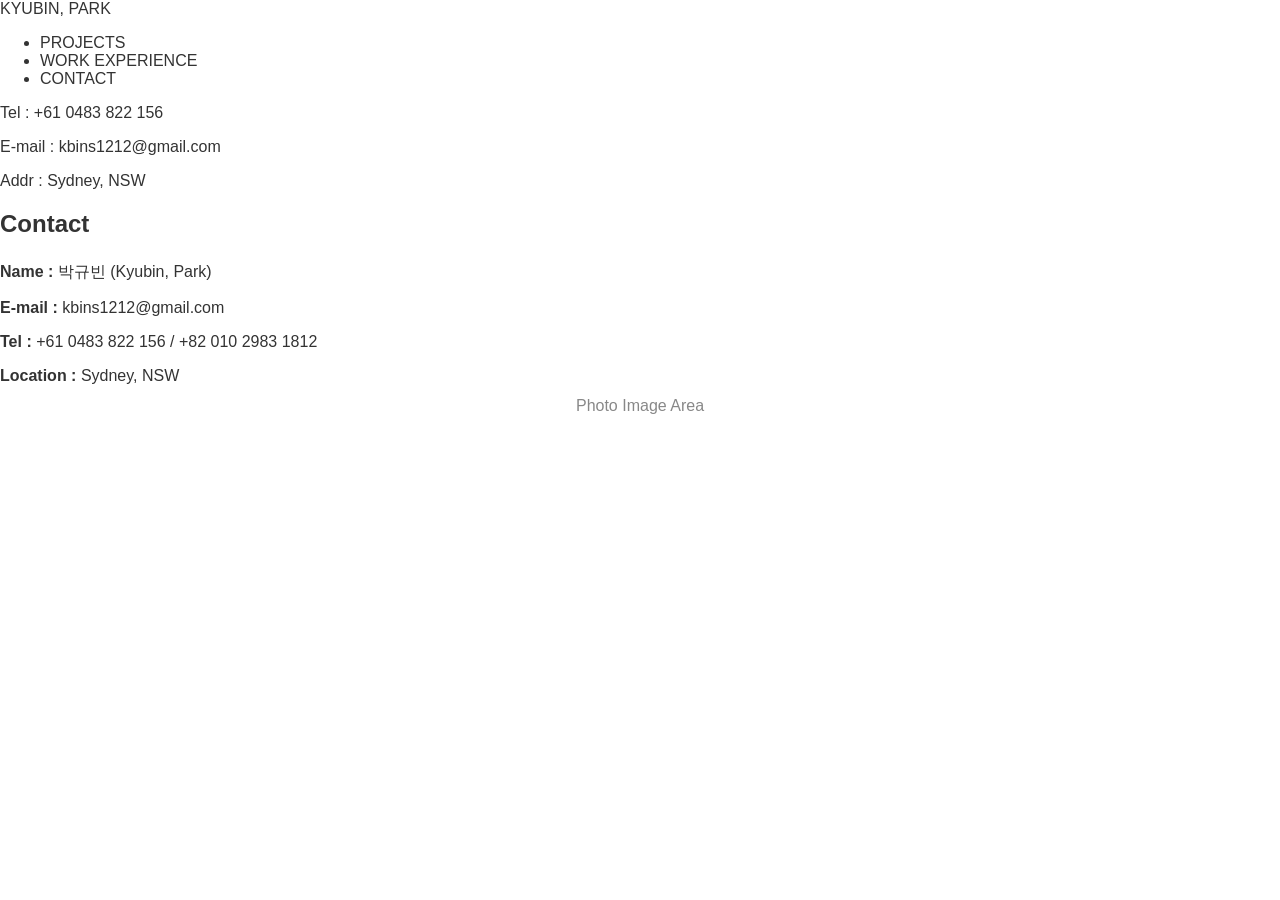
<file: contact.html>
<!DOCTYPE html>
<html lang="ko">
<head>
  <meta charset="UTF-8">
  <meta name="viewport" content="width=device-width, initial-scale=1.0">
  <title>Contact - Kyu Bin Park</title>
  <link rel="stylesheet" href="style.css">
</head>
<body>

  <aside>
    <div>
      <a href="index.html" style="text-decoration:none;"><div class="logo-box">KYUBIN, PARK</div></a>
      <nav>
        <ul>
          <li><a href="index.html">PROJECTS</a></li>
          <li><a href="experience.html">WORK EXPERIENCE</a></li>
          <li><a href="contact.html" class="active">CONTACT</a></li>
        </ul>
      </nav>
    </div>
    <div class="sidebar-info">
      <p>Tel : +61 0483 822 156</p>
      <p>E-mail : kbins1212@gmail.com</p>
      <p>Addr : Sydney, NSW</p>
    </div>
  </aside>

  <main>
    <div class="contact-container">
      <div>
        <h2 style="margin-bottom: 24px;">Contact</h2>
        <p style="margin-bottom: 12px;"><strong>Name :</strong> 박규빈 (Kyubin, Park)</p>
        <p style="margin-bottom: 12px;"><strong>E-mail :</strong> kbins1212@gmail.com</p>
        <p style="margin-bottom: 12px;"><strong>Tel :</strong> +61 0483 822 156 / +82 010 2983 1812</p>
        <p style="margin-bottom: 12px;"><strong>Location :</strong> Sydney, NSW</p>
      </div>
      
      <!-- 프로필/대표 이미지 영역 -->
      <div>
        <div class="contact-photo" style="display:flex; align-items:center; justify-content:center; color:#888;">
          Photo Image Area
        </div>
      </div>
    </div>
  </main>

</body>
</html>
</file>
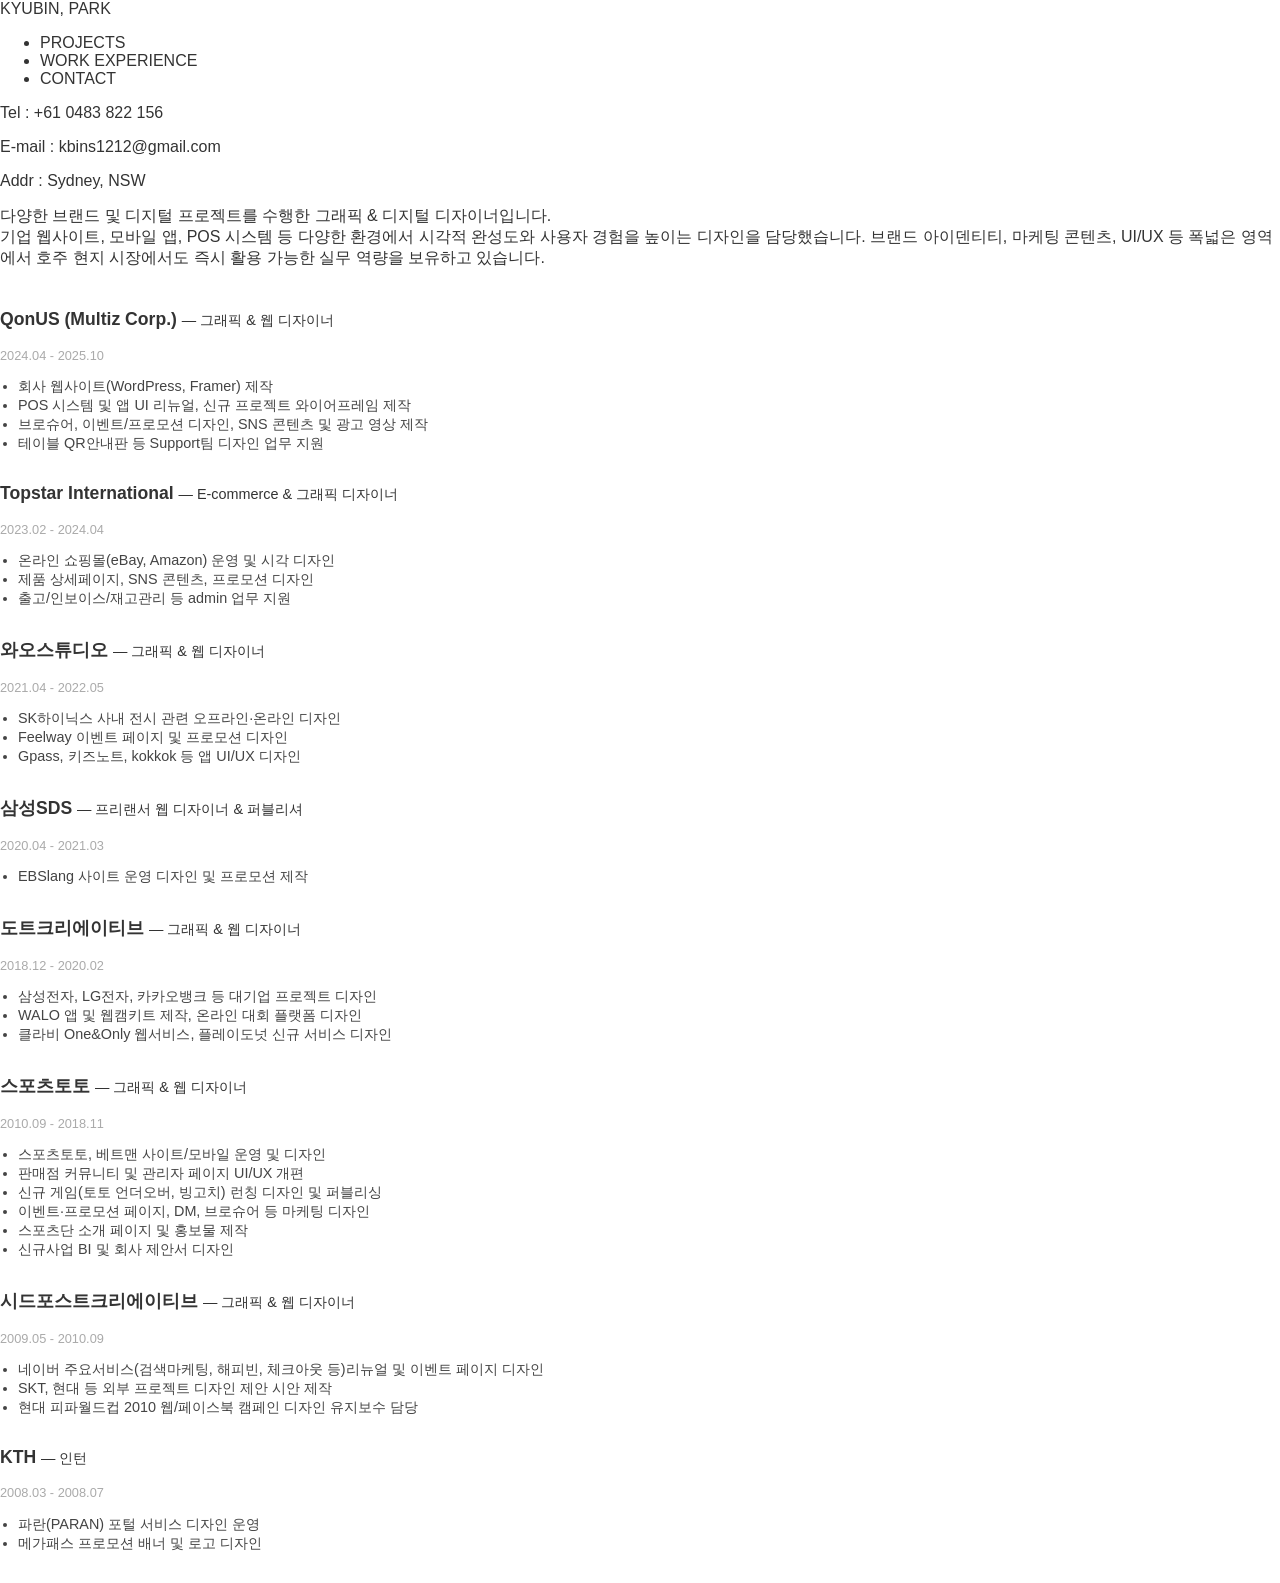
<file: experience.html>
<!DOCTYPE html>
<html lang="ko">
<head>
  <meta charset="UTF-8">
  <meta name="viewport" content="width=device-width, initial-scale=1.0">
  <title>Experience - Kyu Bin Park</title>
  <link rel="stylesheet" href="style.css">
</head>
<body>

  <aside>
    <div>
      <a href="index.html" style="text-decoration:none;"><div class="logo-box">KYUBIN, PARK</div></a>
      <nav>
        <ul>
          <li><a href="index.html">PROJECTS</a></li>
          <li><a href="experience.html" class="active">WORK EXPERIENCE</a></li>
          <li><a href="contact.html">CONTACT</a></li>
        </ul>
      </nav>
    </div>
    <div class="sidebar-info">
      <p>Tel : +61 0483 822 156</p>
      <p>E-mail : kbins1212@gmail.com</p>
      <p>Addr : Sydney, NSW</p>
    </div>
  </aside>

  <main>
    <section>
      <p style="color:var(--subtext); margin-bottom:40px;">
        다양한 브랜드 및 디지털 프로젝트를 수행한 그래픽 & 디지털 디자이너입니다.<br>
        기업 웹사이트, 모바일 앱, POS 시스템 등 다양한 환경에서 시각적 완성도와 사용자 경험을 높이는 디자인을 담당했습니다.
        브랜드 아이덴티티, 마케팅 콘텐츠, UI/UX 등 폭넓은 영역에서 호주 현지 시장에서도 즉시 활용 가능한 실무 역량을 보유하고 있습니다.
      </p>

      <div style="margin-bottom:30px;">
  <h3 style="color:var(--purple-accent); font-size:1.1rem;">
    QonUS (Multiz Corp.)
    <span style="font-size:0.9rem; color:var(--subtext); font-weight:normal;">— 그래픽 & 웹 디자이너</span>
  </h3>
  <p style="font-size:0.8rem; color:#aaa; margin-bottom:8px;">2024.04 - 2025.10</p>
  <ul style="padding-left:18px; font-size:0.9rem; color:#444;">
    <li>회사 웹사이트(WordPress, Framer) 제작</li>
    <li>POS 시스템 및 앱 UI 리뉴얼, 신규 프로젝트 와이어프레임 제작</li>
    <li>브로슈어, 이벤트/프로모션 디자인, SNS 콘텐츠 및 광고 영상 제작</li>
    <li>테이블 QR안내판 등 Support팀 디자인 업무 지원</li>
  </ul>
</div>

<div style="margin-bottom:30px;">
  <h3 style="color:var(--purple-accent); font-size:1.1rem;">
    Topstar International
    <span style="font-size:0.9rem; color:var(--subtext); font-weight:normal;">— E-commerce & 그래픽 디자이너</span>
  </h3>
  <p style="font-size:0.8rem; color:#aaa; margin-bottom:8px;">2023.02 - 2024.04</p>
  <ul style="padding-left:18px; font-size:0.9rem; color:#444;">
    <li>온라인 쇼핑몰(eBay, Amazon) 운영 및 시각 디자인</li>
    <li>제품 상세페이지, SNS 콘텐츠, 프로모션 디자인</li>
    <li>출고/인보이스/재고관리 등 admin 업무 지원</li>
  </ul>
</div>

<div style="margin-bottom:30px;">
  <h3 style="color:var(--purple-accent); font-size:1.1rem;">
    와오스튜디오
    <span style="font-size:0.9rem; color:var(--subtext); font-weight:normal;">— 그래픽 & 웹 디자이너</span>
  </h3>
  <p style="font-size:0.8rem; color:#aaa; margin-bottom:8px;">2021.04 - 2022.05</p>
  <ul style="padding-left:18px; font-size:0.9rem; color:#444;">
    <li>SK하이닉스 사내 전시 관련 오프라인·온라인 디자인</li>
    <li>Feelway 이벤트 페이지 및 프로모션 디자인</li>
    <li>Gpass, 키즈노트, kokkok 등 앱 UI/UX 디자인</li>
  </ul>
</div>

<div style="margin-bottom:30px;">
  <h3 style="color:var(--purple-accent); font-size:1.1rem;">
    삼성SDS
    <span style="font-size:0.9rem; color:var(--subtext); font-weight:normal;">— 프리랜서 웹 디자이너 & 퍼블리셔</span>
  </h3>
  <p style="font-size:0.8rem; color:#aaa; margin-bottom:8px;">2020.04 - 2021.03</p>
  <ul style="padding-left:18px; font-size:0.9rem; color:#444;">
    <li>EBSlang 사이트 운영 디자인 및 프로모션 제작</li>
  </ul>
</div>

<div style="margin-bottom:30px;">
  <h3 style="color:var(--purple-accent); font-size:1.1rem;">
    도트크리에이티브
    <span style="font-size:0.9rem; color:var(--subtext); font-weight:normal;">— 그래픽 & 웹 디자이너</span>
  </h3>
  <p style="font-size:0.8rem; color:#aaa; margin-bottom:8px;">2018.12 - 2020.02</p>
  <ul style="padding-left:18px; font-size:0.9rem; color:#444;">
    <li>삼성전자, LG전자, 카카오뱅크 등 대기업 프로젝트 디자인</li>
    <li>WALO 앱 및 웹캠키트 제작, 온라인 대회 플랫폼 디자인</li>
    <li>클라비 One&Only 웹서비스, 플레이도넛 신규 서비스 디자인</li>
  </ul>
</div>

<div style="margin-bottom:30px;">
  <h3 style="color:var(--purple-accent); font-size:1.1rem;">
    스포츠토토
    <span style="font-size:0.9rem; color:var(--subtext); font-weight:normal;">— 그래픽 & 웹 디자이너</span>
  </h3>
  <p style="font-size:0.8rem; color:#aaa; margin-bottom:8px;">2010.09 - 2018.11</p>
  <ul style="padding-left:18px; font-size:0.9rem; color:#444;">
    <li>스포츠토토, 베트맨 사이트/모바일 운영 및 디자인</li>
    <li>판매점 커뮤니티 및 관리자 페이지 UI/UX 개편</li>
    <li>신규 게임(토토 언더오버, 빙고치) 런칭 디자인 및 퍼블리싱</li>
    <li>이벤트·프로모션 페이지, DM, 브로슈어 등 마케팅 디자인</li>
    <li>스포츠단 소개 페이지 및 홍보물 제작</li>
    <li>신규사업 BI 및 회사 제안서 디자인</li>
  </ul>
</div>

      <div style="margin-bottom:30px;">
  <h3 style="color:var(--purple-accent); font-size:1.1rem;">
    시드포스트크리에이티브
    <span style="font-size:0.9rem; color:var(--subtext); font-weight:normal;">— 그래픽 & 웹 디자이너</span>
  </h3>
  <p style="font-size:0.8rem; color:#aaa; margin-bottom:8px;">2009.05 - 2010.09</p>
  <ul style="padding-left:18px; font-size:0.9rem; color:#444;">
    <li>네이버 주요서비스(검색마케팅, 해피빈, 체크아웃 등)리뉴얼 및 이벤트 페이지 디자인</li>
    <li>SKT, 현대 등 외부 프로젝트 디자인 제안 시안 제작</li>
    <li>현대 피파월드컵 2010 웹/페이스북 캠페인 디자인 유지보수 담당</li>
  </ul>
</div>

      <div style="margin-bottom:30px;">
  <h3 style="color:var(--purple-accent); font-size:1.1rem;">
    KTH
    <span style="font-size:0.9rem; color:var(--subtext); font-weight:normal;">— 인턴</span>
  </h3>
  <p style="font-size:0.8rem; color:#aaa; margin-bottom:8px;">2008.03 - 2008.07</p>
  <ul style="padding-left:18px; font-size:0.9rem; color:#444;">
    <li>파란(PARAN) 포털 서비스 디자인 운영</li>
    <li>메가패스 프로모션 배너 및 로고 디자인</li>
  </ul>
</div>
      
    </section>
  </main>

</body>
</html>
</file>
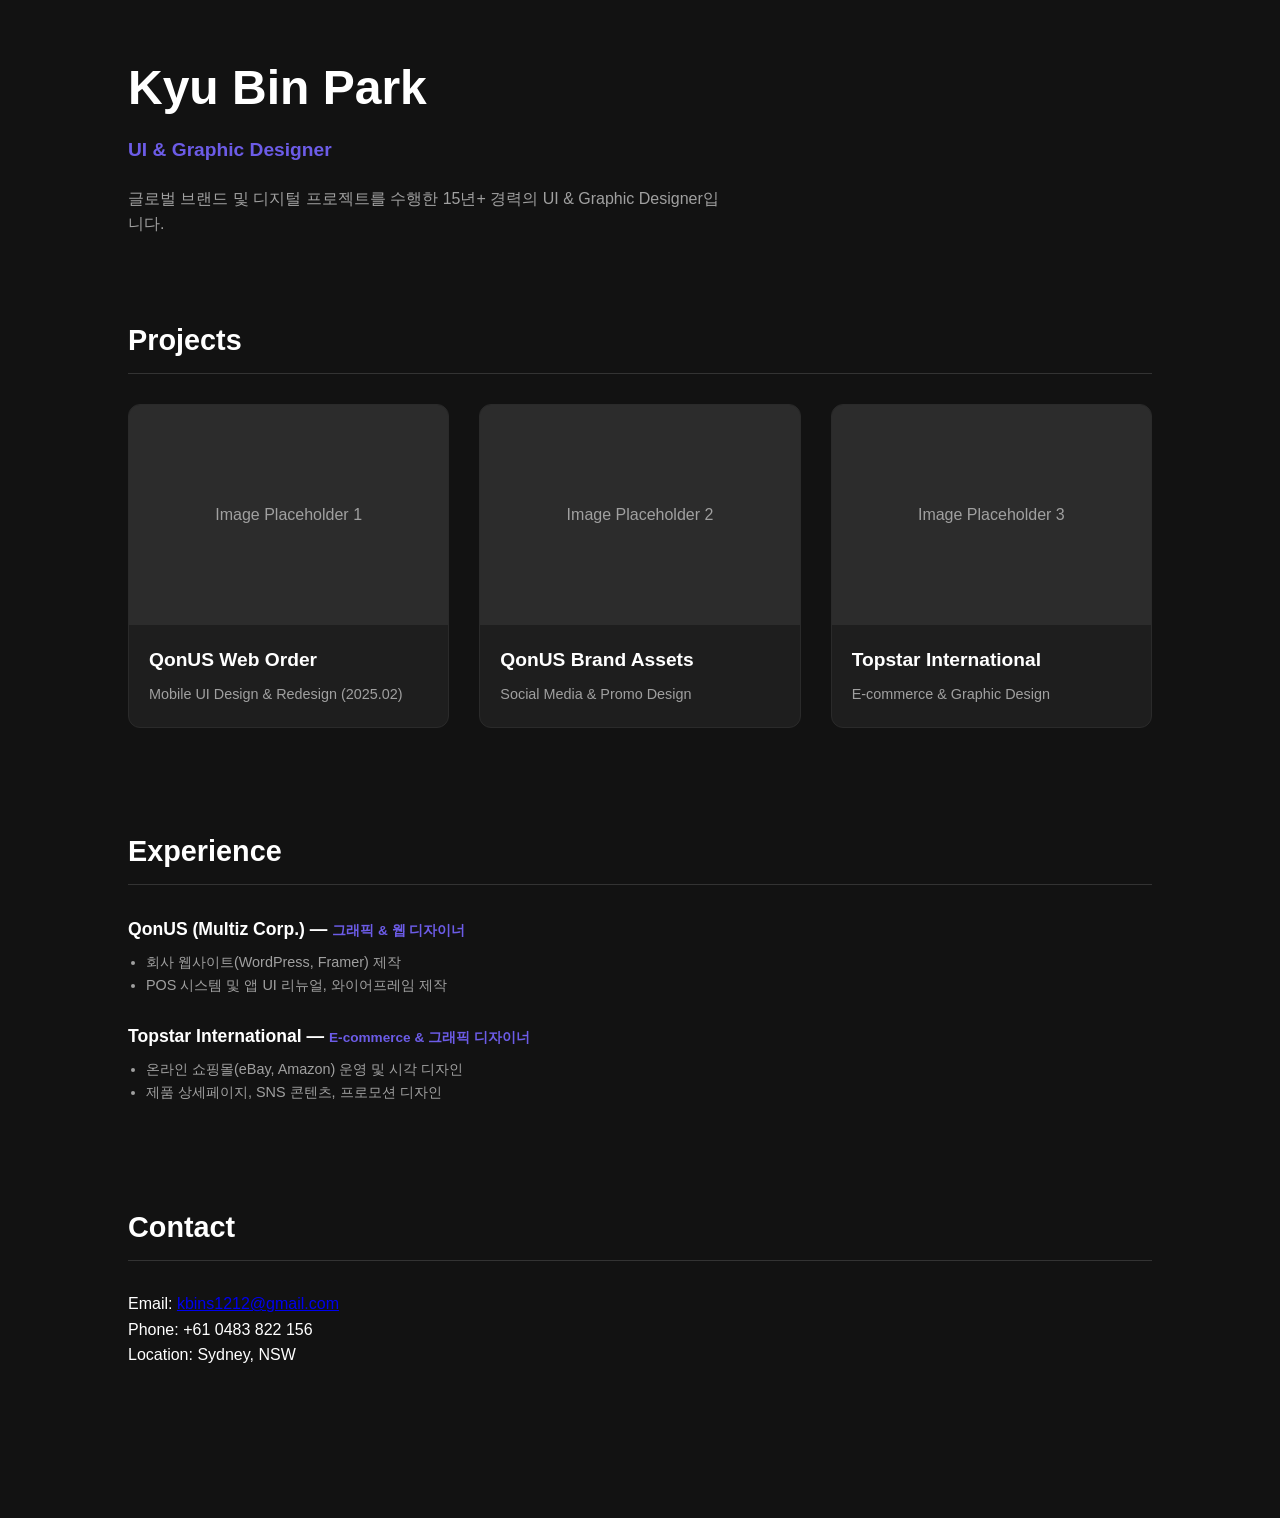
<file: gemini-code-1790730758832.html>
<!DOCTYPE html>
<html lang="ko">
<head>
  <meta charset="UTF-8">
  <meta name="viewport" content="width=device-width, initial-scale=1.0">
  <title>Kyu Bin Park - UI & Graphic Designer</title>
  <style>
    :root {
      --bg: #121212;
      --text: #ffffff;
      --subtext: #a0a0a0;
      --accent: #6c5ce7;
      --card-bg: #1e1e1e;
    }
    * { margin: 0; padding: 0; box-sizing: border-box; }
    body {
      background-color: var(--bg);
      color: var(--text);
      font-family: -apple-system, BlinkMacSystemFont, "Segoe UI", Roboto, sans-serif;
      line-height: 1.6;
      padding: 50px 10%;
    }
    header { margin-bottom: 80px; }
    h1 { font-size: 3rem; font-weight: 700; margin-bottom: 8px; }
    p.role { font-size: 1.2rem; color: var(--accent); font-weight: 600; margin-bottom: 20px; }
    p.intro { color: var(--subtext); max-width: 600px; font-size: 1rem; }
    
    section { margin-bottom: 100px; }
    h2 { font-size: 1.8rem; margin-bottom: 30px; border-bottom: 1px solid #333; padding-bottom: 10px; }
    
    .grid { display: grid; grid-template-columns: repeat(auto-fit, minmax(300px, 1fr)); gap: 30px; }
    .card {
      background: var(--card-bg);
      border-radius: 12px;
      overflow: hidden;
      transition: transform 0.3s ease;
      border: 1px solid #2a2a2a;
    }
    .card:hover { transform: translateY(-8px); }
    .img-box {
      width: 100%;
      height: 220px;
      background-color: #2c2c2c;
      display: flex;
      align-items: center;
      justify-content: center;
      color: var(--subtext);
    }
    .info { padding: 20px; }
    .info h3 { font-size: 1.2rem; margin-bottom: 8px; }
    .info p { font-size: 0.9rem; color: var(--subtext); }

    .about-item { margin-bottom: 25px; }
    .about-item h3 { font-size: 1.1rem; color: var(--text); }
    .about-item span { font-size: 0.85rem; color: var(--accent); }
    .about-item ul { margin-top: 8px; padding-left: 18px; color: var(--subtext); font-size: 0.9rem; }

    footer { color: var(--subtext); font-size: 0.9rem; }
    footer a { color: var(--accent); text-decoration: none; }
  </style>
</head>
<body>

  <!-- HEADER -->
  <header>
    <h1>Kyu Bin Park</h1>
    <p class="role">UI & Graphic Designer</p>
    <p class="intro">글로벌 브랜드 및 디지털 프로젝트를 수행한 15년+ 경력의 UI & Graphic Designer입니다.</p>
  </header>

  <!-- PROJECTS (상단 3개만 배치) -->
  <section id="projects">
    <h2>Projects</h2>
    <div class="grid">
      <!-- Project 1 -->
      <div class="card">
        <div class="img-box">Image Placeholder 1</div>
        <div class="info">
          <h3>QonUS Web Order</h3>
          <p>Mobile UI Design & Redesign (2025.02)</p>
        </div>
      </div>
      <!-- Project 2 -->
      <div class="card">
        <div class="img-box">Image Placeholder 2</div>
        <div class="info">
          <h3>QonUS Brand Assets</h3>
          <p>Social Media & Promo Design</p>
        </div>
      </div>
      <!-- Project 3 -->
      <div class="card">
        <div class="img-box">Image Placeholder 3</div>
        <div class="info">
          <h3>Topstar International</h3>
          <p>E-commerce & Graphic Design</p>
        </div>
      </div>
    </div>
  </section>

  <!-- ABOUT -->
  <section id="about">
    <h2>Experience</h2>
    <div class="about-item">
      <h3>QonUS (Multiz Corp.) — <span>그래픽 & 웹 디자이너</span></h3>
      <ul>
        <li>회사 웹사이트(WordPress, Framer) 제작</li>
        <li>POS 시스템 및 앱 UI 리뉴얼, 와이어프레임 제작</li>
      </ul>
    </div>
    <div class="about-item">
      <h3>Topstar International — <span>E-commerce & 그래픽 디자이너</span></h3>
      <ul>
        <li>온라인 쇼핑몰(eBay, Amazon) 운영 및 시각 디자인</li>
        <li>제품 상세페이지, SNS 콘텐츠, 프로모션 디자인</li>
      </ul>
    </div>
  </section>

  <!-- CONTACT -->
  <section id="contact">
    <h2>Contact</h2>
    <p>Email: <a href="mailto:kbins1212@gmail.com">kbins1212@gmail.com</a></p>
    <p>Phone: +61 0483 822 156</p>
    <p>Location: Sydney, NSW</p>
  </section>

</body>
</html>
</file>
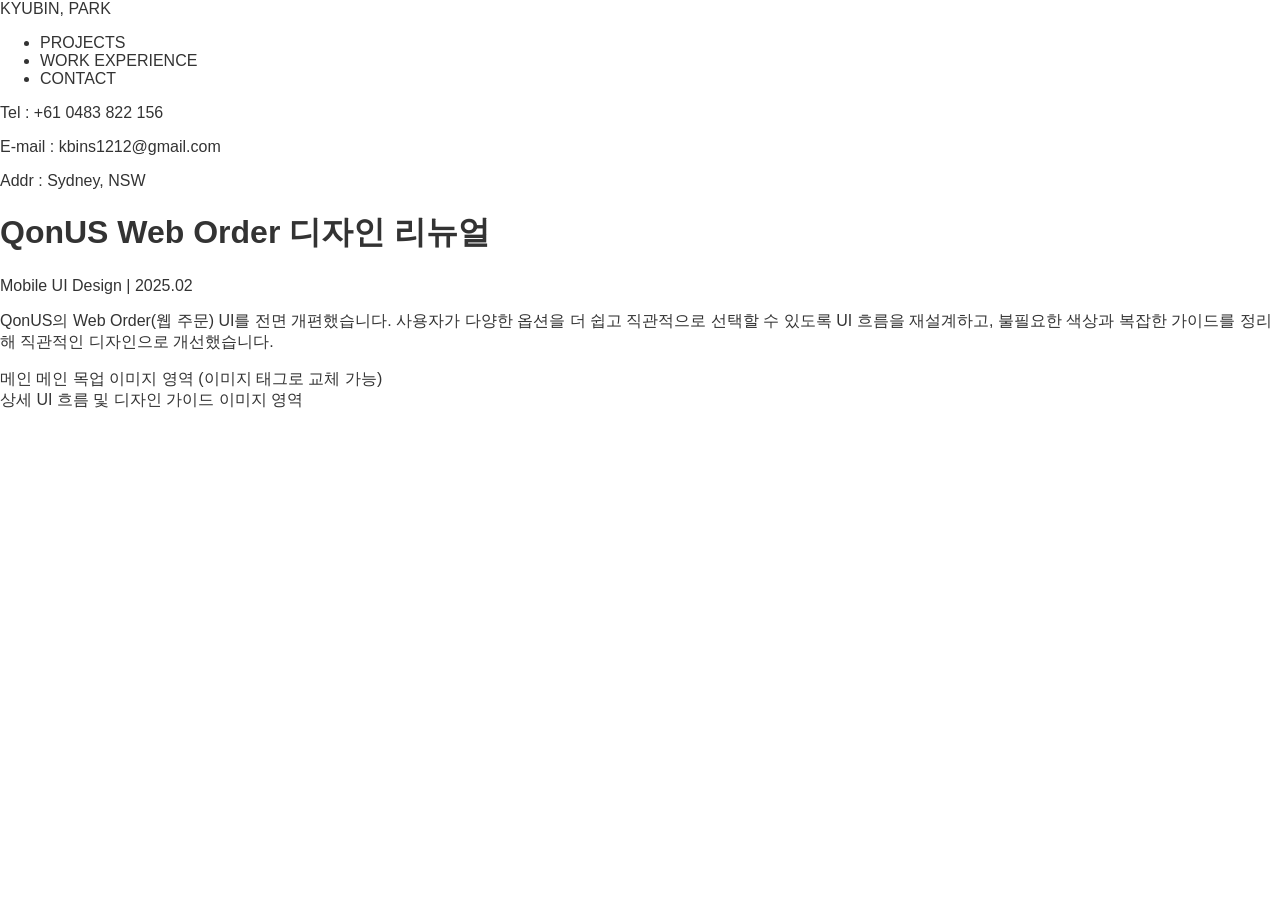
<file: project-1.html>
<!DOCTYPE html>
<html lang="ko">
<head>
  <meta charset="UTF-8">
  <meta name="viewport" content="width=device-width, initial-scale=1.0">
  <title>QonUS Web Order - Kyu Bin Park</title>
  <link rel="stylesheet" href="style.css">
</head>
<body>

  <aside>
    <div>
      <a href="index.html" style="text-decoration:none;"><div class="logo-box">KYUBIN, PARK</div></a>
      <nav>
        <ul>
          <li><a href="index.html" class="active">PROJECTS</a></li>
          <li><a href="experience.html">WORK EXPERIENCE</a></li>
          <li><a href="contact.html">CONTACT</a></li>
        </ul>
      </nav>
    </div>
    <div class="sidebar-info">
      <p>Tel : +61 0483 822 156</p>
      <p>E-mail : kbins1212@gmail.com</p>
      <p>Addr : Sydney, NSW</p>
    </div>
  </aside>

  <main>
    <div class="detail-header">
      <h1>QonUS Web Order 디자인 리뉴얼</h1>
      <p class="meta">Mobile UI Design | 2025.02</p>
    </div>

    <p class="detail-desc">
      QonUS의 Web Order(웹 주문) UI를 전면 개편했습니다. 사용자가 다양한 옵션을 더 쉽고 직관적으로 선택할 수 있도록 UI 흐름을 재설계하고, 불필요한 색상과 복잡한 가이드를 정리해 직관적인 디자인으로 개선했습니다.
    </p>

    <div class="detail-images">
      <div class="detail-img-placeholder">메인 메인 목업 이미지 영역 (이미지 태그로 교체 가능)</div>
      <div class="detail-img-placeholder">상세 UI 흐름 및 디자인 가이드 이미지 영역</div>
    </div>
  </main>

</body>
</html>
</file>
<file: style.css>
/* =========================================================
   KYUBIN PARK — PORTFOLIO HOME
   ========================================================= */

/* 1. RESET */
:root {
  --sidebar-width: 326px;
  --gallery-gap: 20px;
  --accent: #8050ff;
  --text: #333333;
  --muted: #999999;
  --overlay: rgba(20, 20, 24, 0.76);
}

* {
  box-sizing: border-box;
}

html {
  scroll-behavior: smooth;
  scroll-padding-top: 24px;
}

body {
  margin: 0;
  background: #ffffff;
  color: var(--text);
  font-family: "Noto Sans KR", Arial, sans-serif;
  font-weight: 400;
  -webkit-font-smoothing: antialiased;
}

a {
  color: inherit;
  text-decoration: none;
}

img {
  display: block;
  max-width: 100%;
}

/* 2. SIDEBAR */
.sidebar {
  position: fixed;
  inset: 0 auto 0 0;
  z-index: 20;
  width: var(--sidebar-width);
  min-height: 100vh;
  padding: 29px 24px 26px;
  display: flex;
  flex-direction: column;
  align-items: flex-start;
  background: #fff;
}

.profile {
  width: 100%;
}

.profile-image {
  width: 247px;
  max-width: 100%;
  aspect-ratio: 1 / 1;
  display: flex;
  align-items: center;
  justify-content: center;
  background: linear-gradient(135deg, #9b8cff 0%, #9847f6 100%);
  color: #fff;
  font-size: 20px;
  font-weight: 700;
  letter-spacing: -0.3px;
  transition: filter 250ms ease, transform 250ms ease;
}

.profile-image:hover {
  filter: saturate(1.12);
  transform: translateY(-2px);
}

.main-nav {
  width: 100%;
  display: flex;
  flex-direction: column;
  align-items: flex-start;
  gap: 22px;
  margin-top: 47px;
}

.main-nav a {
  display: inline-block;
  color: #333;
  font-size: 23px;
  line-height: 1.35;
  font-weight: 400;
  letter-spacing: -0.6px;
  transition: color 180ms ease;
}

.main-nav a:hover,
.main-nav a.active {
  color: var(--accent);
}

.sidebar-bottom {
  margin-top: auto;
  padding-bottom: 2px;
  color: var(--muted);
  font-size: 14px;
  line-height: 1.6;
  overflow-wrap: anywhere;
}

.sidebar-bottom p {
  margin: 0 0 5px;
}

.sidebar-bottom a:hover {
  color: var(--accent);
}

.social-links {
  display: flex;
  align-items: center;
  gap: 13px;
  margin-top: 39px;
}

.social-links a {
  display: inline-flex;
  align-items: center;
  justify-content: center;
  width: 19px;
  height: 22px;
  color: #111;
  font-size: 19px;
  line-height: 1;
  transition: color 180ms ease, transform 180ms ease;
}

.social-links a:hover {
  color: var(--accent);
  transform: translateY(-2px);
}

/* 3. MAIN CONTENT */
.main-content {
  min-height: 100vh;
  margin-left: var(--sidebar-width);
  padding: 23px 24px 48px;
}

.projects-section {
  width: 100%;
}

/* 4. PROJECT GALLERY */
.project-gallery {
  width: 100%;
  max-width: 790px;
  columns: 3;
  column-gap: var(--gallery-gap);
  column-fill: balance;
}

.project-card {
  position: relative;
  display: block;
  width: 100%;
  margin: 0 0 var(--gallery-gap);
  overflow: hidden;
  break-inside: avoid;
  -webkit-column-break-inside: avoid;
  background: #f3f3f3;
  isolation: isolate;
}

.project-card img {
  width: 100%;
  height: auto;
  object-fit: cover;
  transition:
    transform 500ms cubic-bezier(.2, .65, .3, 1),
    filter 350ms ease;
}

/* 5. HOVER TITLE INTERACTION */
.project-overlay {
  position: absolute;
  inset: 0;
  z-index: 2;
  display: flex;
  flex-direction: column;
  justify-content: flex-end;
  align-items: flex-start;
  gap: 8px;
  padding: 20px 18px;
  color: #fff;
  background: linear-gradient(
    180deg,
    rgba(0, 0, 0, 0) 8%,
    rgba(0, 0, 0, 0.18) 42%,
    var(--overlay) 100%
  );
  opacity: 0;
  transition: opacity 260ms ease;
}

.project-category {
  font-size: 10px;
  line-height: 1.4;
  font-weight: 600;
  letter-spacing: 1.2px;
  color: rgba(255, 255, 255, 0.78);
  transform: translateY(8px);
  transition: transform 300ms ease;
}

.project-overlay h3 {
  margin: 0;
  max-width: 100%;
  font-size: 15px;
  line-height: 1.5;
  font-weight: 500;
  letter-spacing: -0.25px;
  word-break: keep-all;
  transform: translateY(10px);
  transition: transform 300ms ease;
}

.project-card:hover .project-overlay,
.project-card:focus-visible .project-overlay {
  opacity: 1;
}

.project-card:hover .project-category,
.project-card:hover .project-overlay h3,
.project-card:focus-visible .project-category,
.project-card:focus-visible .project-overlay h3 {
  transform: translateY(0);
}

.project-card:hover img,
.project-card:focus-visible img {
  transform: scale(1.035);
  filter: brightness(0.88);
}

.project-card:focus-visible {
  outline: 2px solid var(--accent);
  outline-offset: 4px;
}

/* 6. WORK SECTION */
.work-section {
  max-width: 790px;
  min-height: 260px;
  margin-top: 100px;
  padding: 42px 0;
  border-top: 1px solid #e8e8e8;
}

.section-heading span {
  display: block;
  margin-bottom: 10px;
  color: var(--accent);
  font-size: 11px;
  font-weight: 600;
  letter-spacing: 2px;
}

.section-heading h2 {
  margin: 0;
  color: #333;
  font-size: 26px;
  line-height: 1.3;
  font-weight: 400;
  letter-spacing: -0.5px;
}

.work-link {
  display: inline-block;
  margin-top: 28px;
  padding-bottom: 5px;
  border-bottom: 1px solid #333;
  font-size: 14px;
  transition: color 180ms ease, border-color 180ms ease;
}

.work-link:hover {
  color: var(--accent);
  border-color: var(--accent);
}

footer {
  max-width: 790px;
  padding: 20px 0;
  color: #aaa;
  font-size: 10px;
  letter-spacing: 0.7px;
}

/* 7. LAPTOP */
@media (max-width: 1100px) {
  :root {
    --sidebar-width: 280px;
    --gallery-gap: 16px;
  }

  .sidebar {
    padding: 24px 20px;
  }

  .profile-image {
    width: 220px;
    font-size: 18px;
  }

  .main-nav {
    gap: 18px;
    margin-top: 40px;
  }

  .main-nav a {
    font-size: 20px;
  }

  .main-content {
    padding: 20px;
  }

  .project-gallery {
    max-width: 100%;
  }
}

/* 8. TABLET */
@media (max-width: 760px) {
  :root {
    --sidebar-width: 100%;
    --gallery-gap: 14px;
  }

  .sidebar {
    position: relative;
    inset: auto;
    width: 100%;
    min-height: 0;
    padding: 20px;
    display: grid;
    grid-template-columns: 88px 1fr;
    align-items: center;
    column-gap: 20px;
    row-gap: 16px;
  }

  .profile-image {
    width: 88px;
    font-size: 10px;
    letter-spacing: 0;
  }

  .main-nav {
    margin: 0;
    gap: 7px;
  }

  .main-nav a {
    font-size: 14px;
    line-height: 1.4;
  }

  .sidebar-bottom {
    grid-column: 1 / -1;
    margin: 0;
    padding-top: 12px;
    border-top: 1px solid #eee;
    font-size: 12px;
  }

  .sidebar-bottom p {
    display: inline-block;
    margin: 0 12px 4px 0;
  }

  .social-links {
    display: inline-flex;
    margin: 8px 0 0;
  }

  .main-content {
    margin-left: 0;
    padding: 10px 20px 36px;
  }

  .project-gallery {
    max-width: none;
    columns: 2;
  }

  .work-section {
    margin-top: 60px;
  }
}

/* 9. MOBILE */
@media (max-width: 480px) {
  :root {
    --gallery-gap: 10px;
  }

  .sidebar {
    padding: 16px;
    grid-template-columns: 72px 1fr;
    column-gap: 14px;
  }

  .profile-image {
    width: 72px;
    font-size: 9px;
  }

  .main-nav a {
    font-size: 13px;
  }

  .main-content {
    padding: 8px 12px 28px;
  }

  .project-gallery {
    columns: 2;
  }

  .project-overlay {
    padding: 10px;
    gap: 4px;
  }

  .project-category {
    font-size: 8px;
    letter-spacing: 0.6px;
  }

  .project-overlay h3 {
    font-size: 11px;
    line-height: 1.4;
  }

  /* Touch devices: titles remain visible */
  .project-overlay {
    opacity: 1;
    background: linear-gradient(
      180deg,
      transparent 25%,
      rgba(0, 0, 0, 0.58) 100%
    );
  }

  .project-category,
  .project-overlay h3 {
    transform: none;
  }
}

/* 10. REDUCED MOTION */
@media (prefers-reduced-motion: reduce) {
  *,
  *::before,
  *::after {
    scroll-behavior: auto !important;
    transition-duration: 0.01ms !important;
    animation-duration: 0.01ms !important;
    animation-iteration-count: 1 !important;
  }
}
</file>
